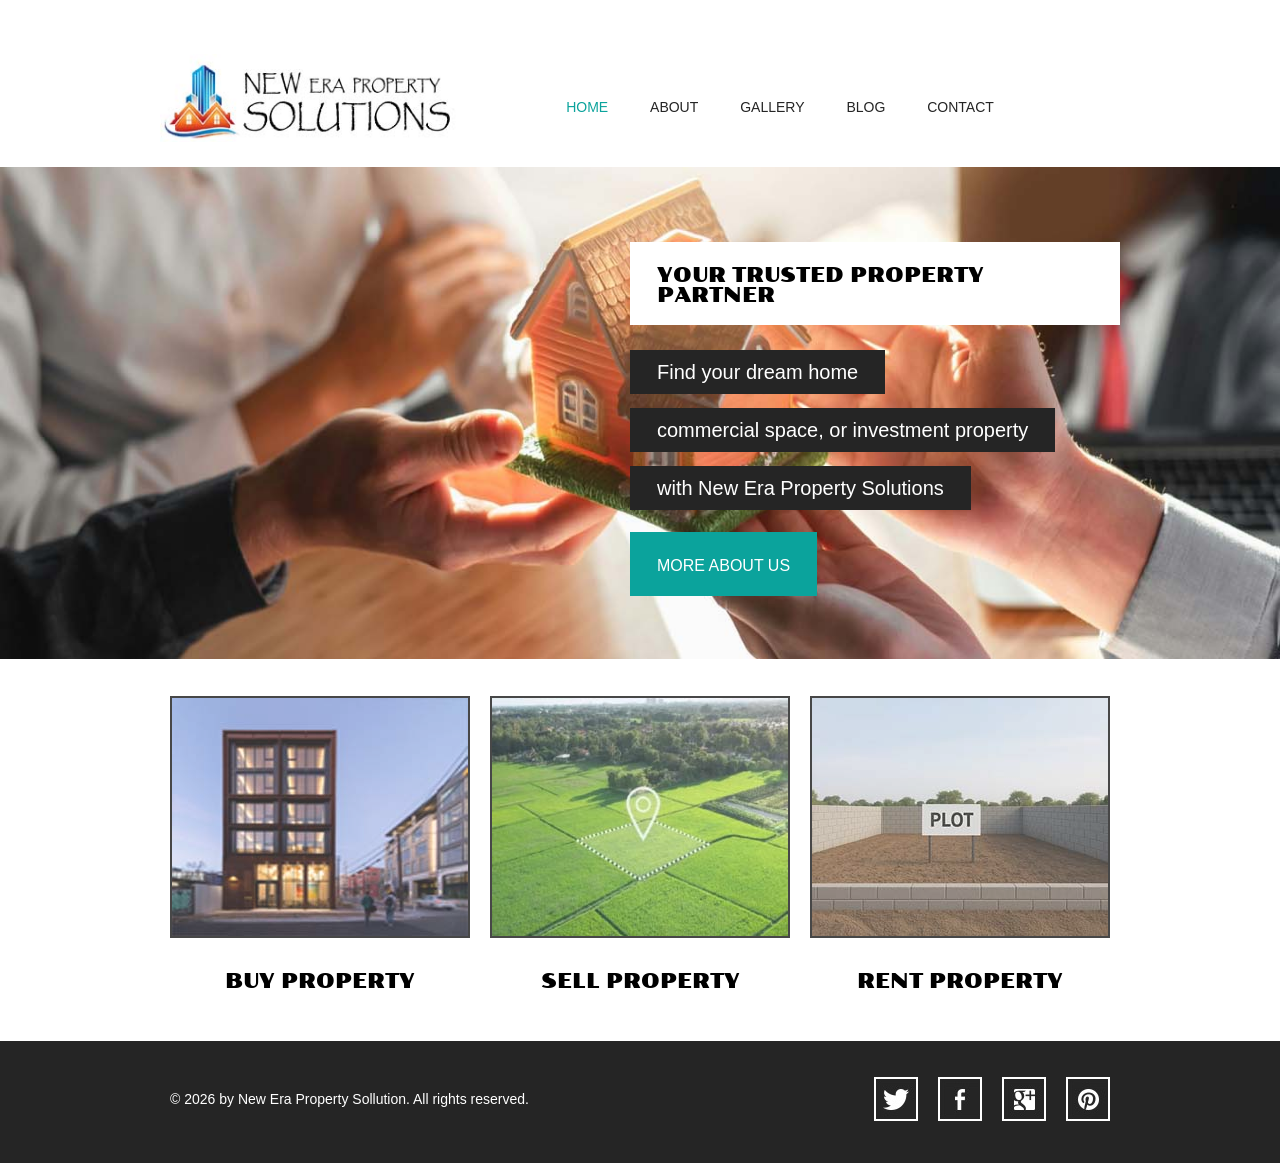
<file: index.html>
<!doctype html>
<html>
<head>
	<meta charset="UTF-8">
	<meta name="viewport" content="width=device-width, initial-scale=1.0">
	<title>New Era Property Solution</title>
	<link rel="stylesheet" type="text/css" href="css/style.css">
	<link rel="stylesheet" type="text/css" href="css/mobile.css" media="screen and (max-width : 300px)">
	<script type="text/javascript" src="js/mobile.js"></script>
</head>
<body>
	<div id="header">
		<a href="index.html" class="logo">
			<img src="images/logonew.jpg" alt=""> 
		</a>
		<ul id="navigation">
			<li class="selected">
				<a href="index.html">home</a>
			</li>
			<li>
				<a href="about.html">about</a>
			</li>
			<li>
				<a href="gallery.html">gallery</a>
			</li>
			<li>
				<a href="blog.html">blog</a>
			</li>
			<li>
				<a href="contact.html">contact</a>
			</li>
		</ul>
	</div>
	<div id="body">
		<div id="featured">
			<img src="images/the-beaconcopy.jpg" alt="">
			<div>
				<h2>Your Trusted Property Partner</h2>
				<span>Find your dream home</span>
				<span>commercial space, or investment property</span>
				<span>with New Era Property Solutions</span>
				<a href="blog-single-post.html" class="more">More About Us</a>
			</div>
		</div>
		<ul>
			<li>
				<a href="gallery.html">
					<img src="images/the-father copy.jpg" alt="">
					<span>buy Property</span>
				</a>
			</li>
			<li>
				<a href="gallery.html">
					<img src="images/the-actorcopy.jpg" alt="">
					<span>Sell property</span>
				</a>
			</li>
			<li>
				<a href="gallery.html">
					<img src="images/the-nerdcopy.jpg" alt="">
					<span>Rent Property</span>
				</a>
			</li>
		</ul>
	</div>
	<div id="footer">
		<div>
			<p>&copy; 2026 by New Era Property Sollution. All rights reserved.</p>
			<ul>
				<li>
					<a href="http://freewebsitetemplates.com/go/twitter/" id="twitter">twitter</a>
				</li>
				<li>
					<a href="http://freewebsitetemplates.com/go/facebook/" id="facebook">facebook</a>
				</li>
				<li>
					<a href="http://freewebsitetemplates.com/go/googleplus/" id="googleplus">googleplus</a>
				</li>
				<li>
					<a href="http://pinterest.com/fwtemplates/" id="pinterest">pinterest</a>
				</li>
			</ul>
		</div>
	</div>
</body>
</html>
</file>
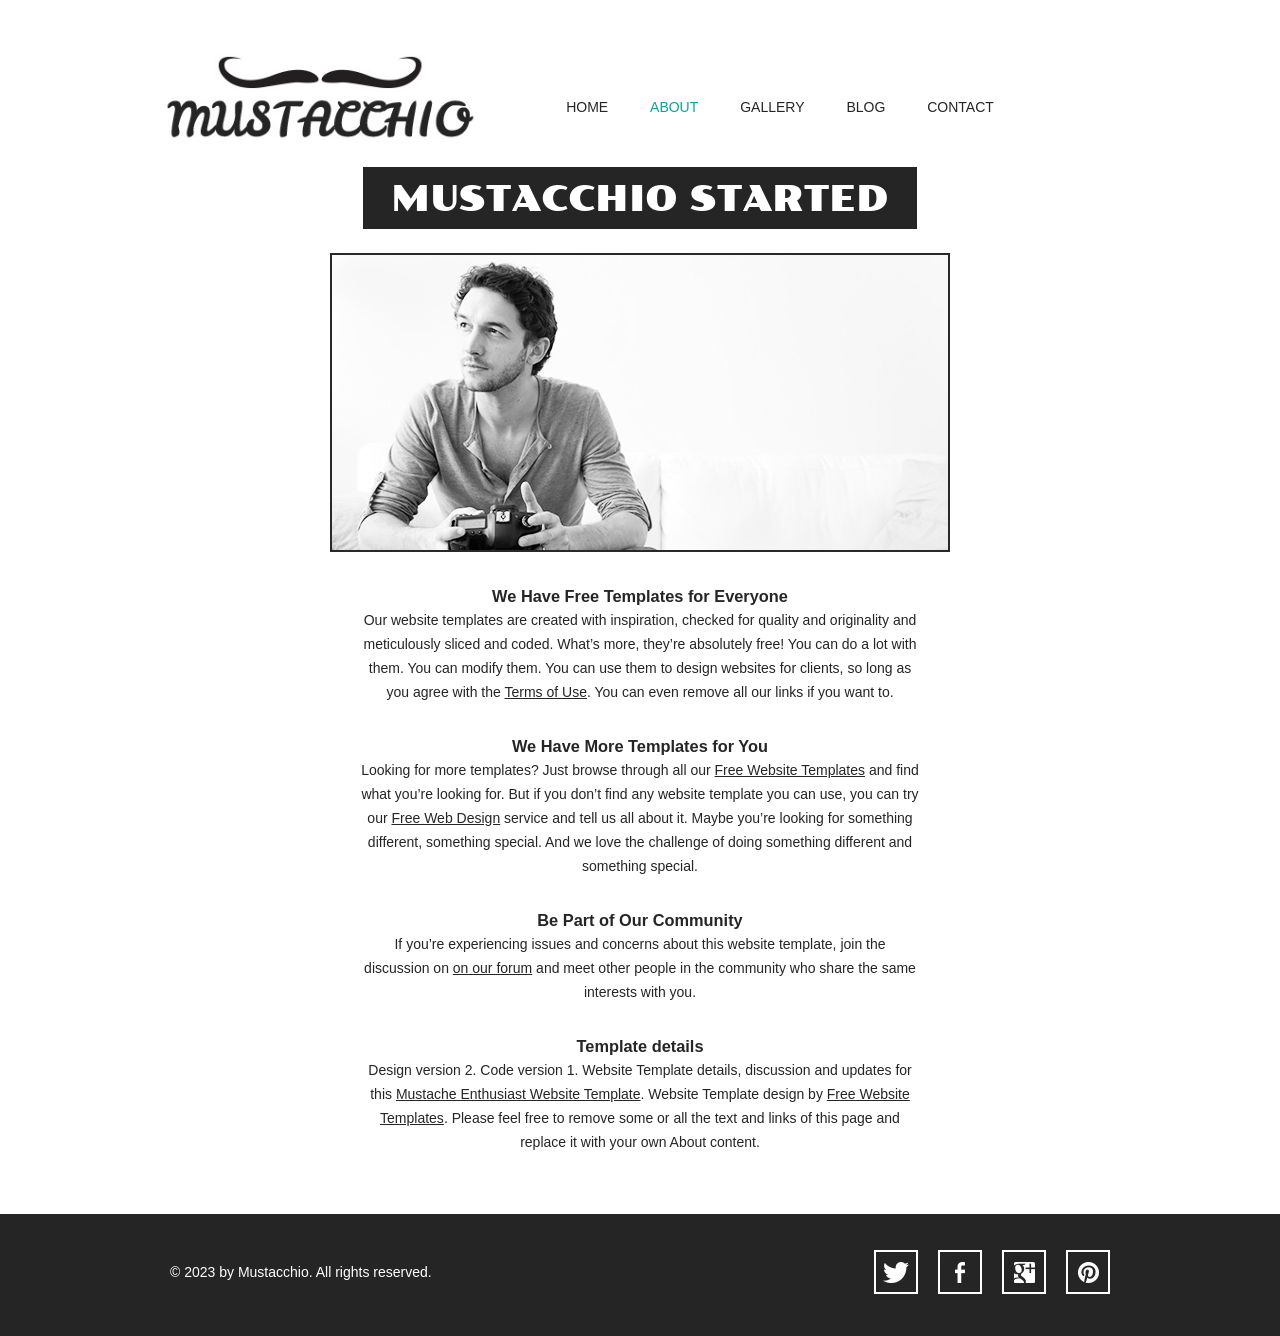
<file: about.html>
<!doctype html>
<!-- Website Template by freewebsitetemplates.com -->
<html>
<head>
	<meta charset="UTF-8">
	<meta name="viewport" content="width=device-width, initial-scale=1.0">
	<title>About - New era property solution </title>
	<link rel="stylesheet" type="text/css" href="css/style.css">
	<link rel="stylesheet" type="text/css" href="css/mobile.css" media="screen and (max-width : 568px)">
	<script type="text/javascript" src="js/mobile.js"></script>
</head>
<body>
	<div id="header">
		<a href="index.html" class="logo">
			<img src="images/logo.jpg" alt="">
		</a>
		<ul id="navigation">
			<li>
				<a href="index.html">home</a>
			</li>
			<li class="selected">
				<a href="about.html">about</a>
			</li>
			<li>
				<a href="gallery.html">gallery</a>
			</li>
			<li>
				<a href="blog.html">blog</a>
			</li>
			<li>
				<a href="contact.html">contact</a>
			</li>
		</ul>
	</div>
	<div id="body">
		<h1><span>mustacchio started</span></h1>
		<div>
			<img src="images/photographer.jpg" alt="">
			<div class="article">
				<h3>We Have Free Templates for Everyone</h3>
				<p>
					Our website templates are created with inspiration, checked for quality and originality and meticulously sliced and coded. What’s more, they’re absolutely free! You can do a lot with them. You can modify them. You can use them to design websites for clients, so long as you agree with the <a href="http://www.freewebsitetemplates.com/about/terms/">Terms of Use</a>. You can even remove all our links if you want to.
				</p>
				<h3>We Have More Templates for You</h3>
				<p>
					Looking for more templates? Just browse through all our <a href="http://www.freewebsitetemplates.com/">Free Website Templates</a> and find what you’re looking for. But if you don’t find any website template you can use, you can try our <a href="http://www.freewebsitetemplates.com/freewebdesign/">Free Web Design</a> service and tell us all about it. Maybe you’re looking for something different, something special. And we love the challenge of doing something different and something special.
				</p>
				<h3>Be Part of Our Community</h3>
				<p>
					If you’re experiencing issues and concerns about this website template, join the discussion on <a href="http://www.freewebsitetemplates.com/forums/">on our forum</a> and meet other people in the community who share the same interests with you.
				</p>
				<h3>Template details</h3>
				<p>
					Design version 2. Code version 1. Website Template details, discussion and updates for this <a href="http://www.freewebsitetemplates.com/discuss/mustacheenthusiast/">Mustache Enthusiast Website Template</a>. Website Template design by <a href="http://www.freewebsitetemplates.com/">Free Website Templates</a>. Please feel free to remove some or all the text and links of this page and replace it with your own About content.
				</p>
			</div>
		</div>
	</div>
	<div id="footer">
		<div>
			<p>&copy; 2023 by Mustacchio. All rights reserved.</p>
			<ul>
				<li>
					<a href="http://freewebsitetemplates.com/go/twitter/" id="twitter">twitter</a>
				</li>
				<li>
					<a href="http://freewebsitetemplates.com/go/facebook/" id="facebook">facebook</a>
				</li>
				<li>
					<a href="http://freewebsitetemplates.com/go/googleplus/" id="googleplus">googleplus</a>
				</li>
				<li>
					<a href="http://pinterest.com/fwtemplates/" id="pinterest">pinterest</a>
				</li>
			</ul>
		</div>
	</div>
</body>
</html>
</file>
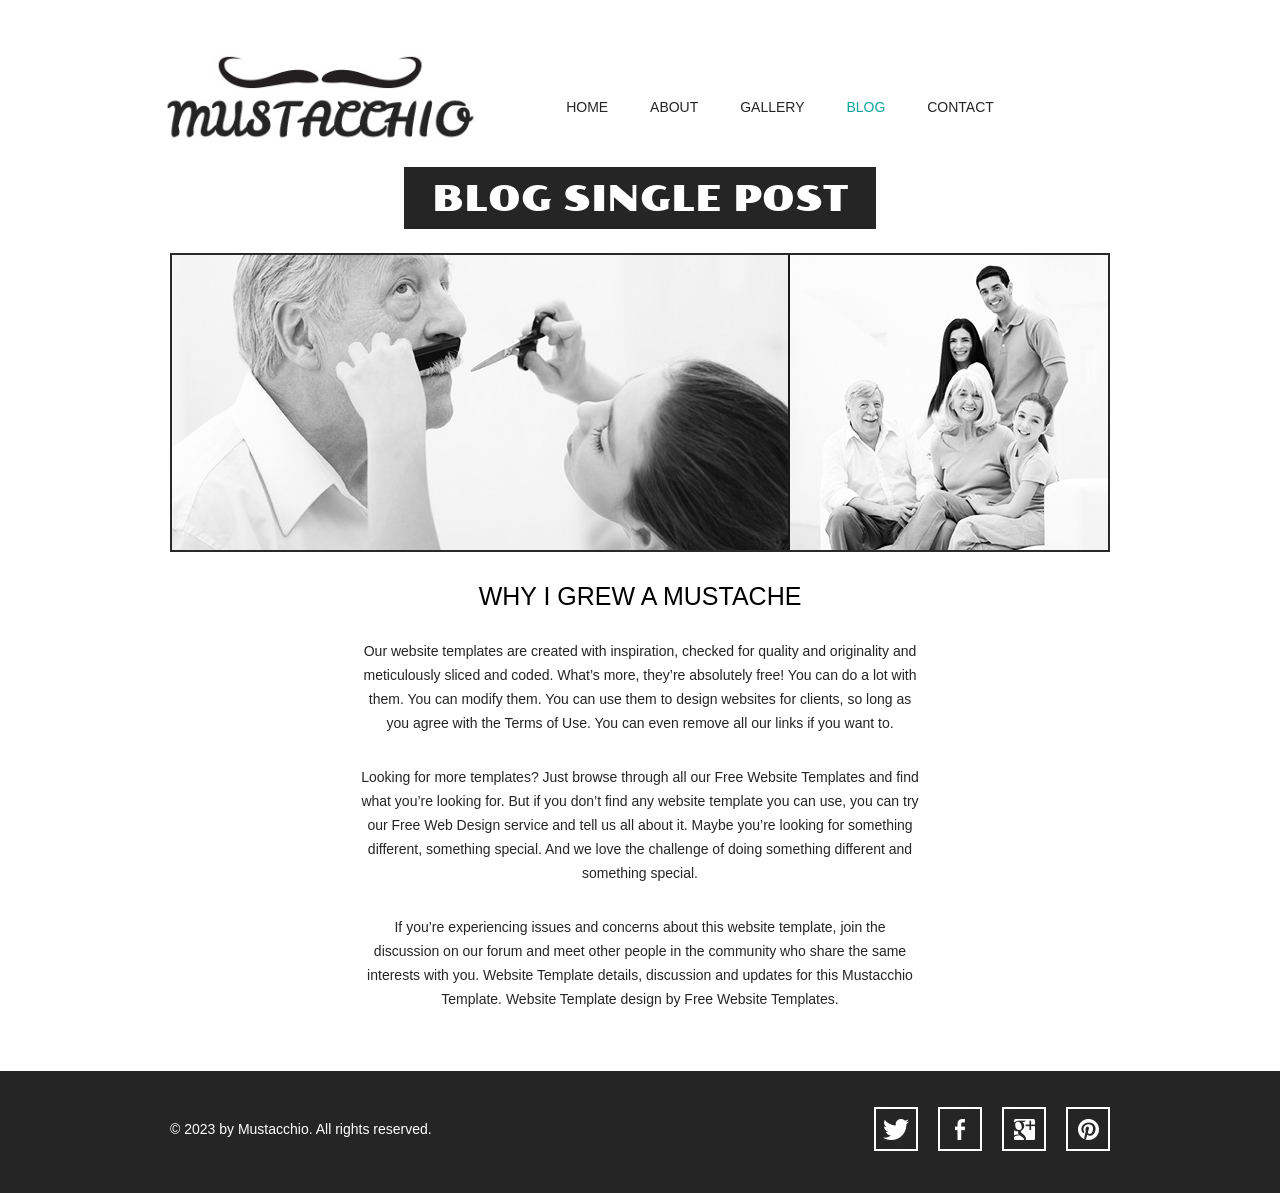
<file: blog-single-post.html>
<!doctype html>
<!-- Website Template by freewebsitetemplates.com -->
<html>
<head>
	<meta charset="UTF-8">
	<meta name="viewport" content="width=device-width, initial-scale=1.0">
	<title>Blog Single Post - Mustache Enthusiast</title>
	<link rel="stylesheet" type="text/css" href="css/style.css">
	<link rel="stylesheet" type="text/css" href="css/mobile.css" media="screen and (max-width : 568px)">
	<script type="text/javascript" src="js/mobile.js"></script>
</head>
<body>
	<div id="header">
		<a href="index.html" class="logo">
			<img src="images/logo.jpg" alt="">
		</a>
		<ul id="navigation">
			<li>
				<a href="index.html">home</a>
			</li>
			<li>
				<a href="about.html">about</a>
			</li>
			<li>
				<a href="gallery.html">gallery</a>
			</li>
			<li class="selected">
				<a href="blog.html">blog</a>
			</li>
			<li>
				<a href="contact.html">contact</a>
			</li>
		</ul>
	</div>
	<div id="body">
		<h1><span>blog single post</span></h1>
		<div>
			<img src="images/grew-a-mustache.jpg" alt="">
			<div class="article">
				<h2>WHY I GREW A MUSTACHE</h2>
				<p>
					Our website templates are created with inspiration, checked for quality and originality and meticulously sliced and coded. What’s more, they’re absolutely free! You can do a lot with them. You can modify them. You can use them to design websites for clients, so long as you agree with the Terms of Use. You can even remove all our links if you want to.
				</p>
				<p>
					Looking for more templates? Just browse through all our Free Website Templates and find what you’re looking for. But if you don’t find any website template you can use, you can try our Free Web Design service and tell us all about it. Maybe you’re looking for something different, something special. And we love the challenge of doing something different and something special.
				</p>
				<p>
					If you’re experiencing issues and concerns about this website template, join the discussion on our forum and meet other people in the community who share the same interests with you. Website Template details, discussion and updates for this Mustacchio Template. Website Template design by Free Website Templates.
				</p>
			</div>
		</div>
	</div>
	<div id="footer">
		<div>
			<p>&copy; 2023 by Mustacchio. All rights reserved.</p>
			<ul>
				<li>
					<a href="http://freewebsitetemplates.com/go/twitter/" id="twitter">twitter</a>
				</li>
				<li>
					<a href="http://freewebsitetemplates.com/go/facebook/" id="facebook">facebook</a>
				</li>
				<li>
					<a href="http://freewebsitetemplates.com/go/googleplus/" id="googleplus">googleplus</a>
				</li>
				<li>
					<a href="http://pinterest.com/fwtemplates/" id="pinterest">pinterest</a>
				</li>
			</ul>
		</div>
	</div>
</body>
</html>
</file>
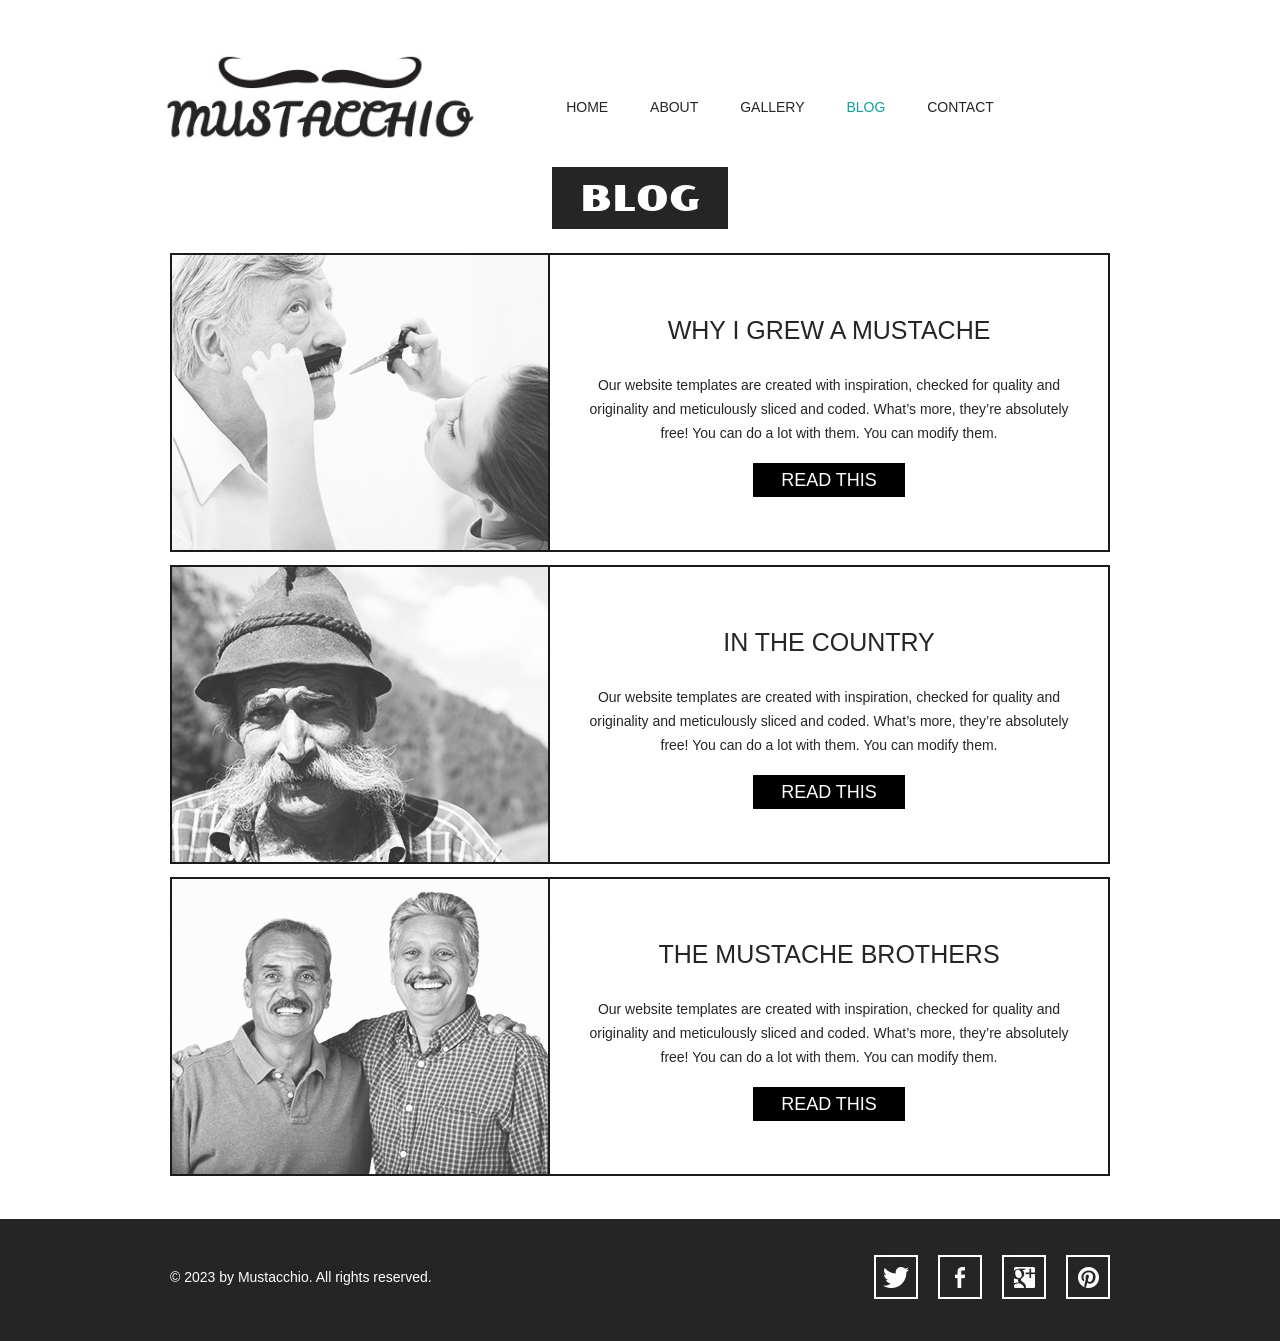
<file: blog.html>
<!doctype html>
<!-- Website Template by freewebsitetemplates.com -->
<html>
<head>
	<meta charset="UTF-8">
	<meta name="viewport" content="width=device-width, initial-scale=1.0">
	<title>Blog - Mustache Enthusiast</title>
	<link rel="stylesheet" type="text/css" href="css/style.css">
	<link rel="stylesheet" type="text/css" href="css/mobile.css" media="screen and (max-width : 568px)">
	<script type="text/javascript" src="js/mobile.js"></script>
</head>
<body>
	<div id="header">
		<a href="index.html" class="logo">
			<img src="images/logo.jpg" alt="">
		</a>
		<ul id="navigation">
			<li>
				<a href="index.html">home</a>
			</li>
			<li>
				<a href="about.html">about</a>
			</li>
			<li>
				<a href="gallery.html">gallery</a>
			</li>
			<li class="selected">
				<a href="blog.html">blog</a>
			</li>
			<li>
				<a href="contact.html">contact</a>
			</li>
		</ul>
	</div>
	<div id="body">
		<h1><span>blog</span></h1>
		<div>
			<ul>
				<li>
					<a href="blog-single-post.html" class="figure">
						<img src="images/cutting-mustache.jpg" alt="">
					</a>
					<div>
						<h3>why i grew a mustache</h3>
						<p>
							Our website templates are created with inspiration, checked for quality and originality and meticulously sliced and coded. What’s more, they’re absolutely free! You can do a lot with them. You can modify them.
						</p>
						<a href="blog-single-post.html" class="more">read this</a>
					</div>
				</li>
				<li>
					<a href="blog-single-post.html" class="figure">
						<img src="images/in-the-country.jpg" alt="">
					</a>
					<div>
						<h3>in the country</h3>
						<p>
							Our website templates are created with inspiration, checked for quality and originality and meticulously sliced and coded. What’s more, they’re absolutely free! You can do a lot with them. You can modify them.
						</p>
						<a href="blog-single-post.html" class="more">read this</a>
					</div>
				</li>
				<li>
					<a href="blog-single-post.html" class="figure">
						<img src="images/mustache-brothers.jpg" alt="">
					</a>
					<div>
						<h3>the mustache brothers</h3>
						<p>
							Our website templates are created with inspiration, checked for quality and originality and meticulously sliced and coded. What’s more, they’re absolutely free! You can do a lot with them. You can modify them.
						</p>
						<a href="blog-single-post.html" class="more">read this</a>
					</div>
				</li>
			</ul>
		</div>
	</div>
	<div id="footer">
		<div>
			<p>&copy; 2023 by Mustacchio. All rights reserved.</p>
			<ul>
				<li>
					<a href="http://freewebsitetemplates.com/go/twitter/" id="twitter">twitter</a>
				</li>
				<li>
					<a href="http://freewebsitetemplates.com/go/facebook/" id="facebook">facebook</a>
				</li>
				<li>
					<a href="http://freewebsitetemplates.com/go/googleplus/" id="googleplus">googleplus</a>
				</li>
				<li>
					<a href="http://pinterest.com/fwtemplates/" id="pinterest">pinterest</a>
				</li>
			</ul>
		</div>
	</div>
</body>
</html>
</file>
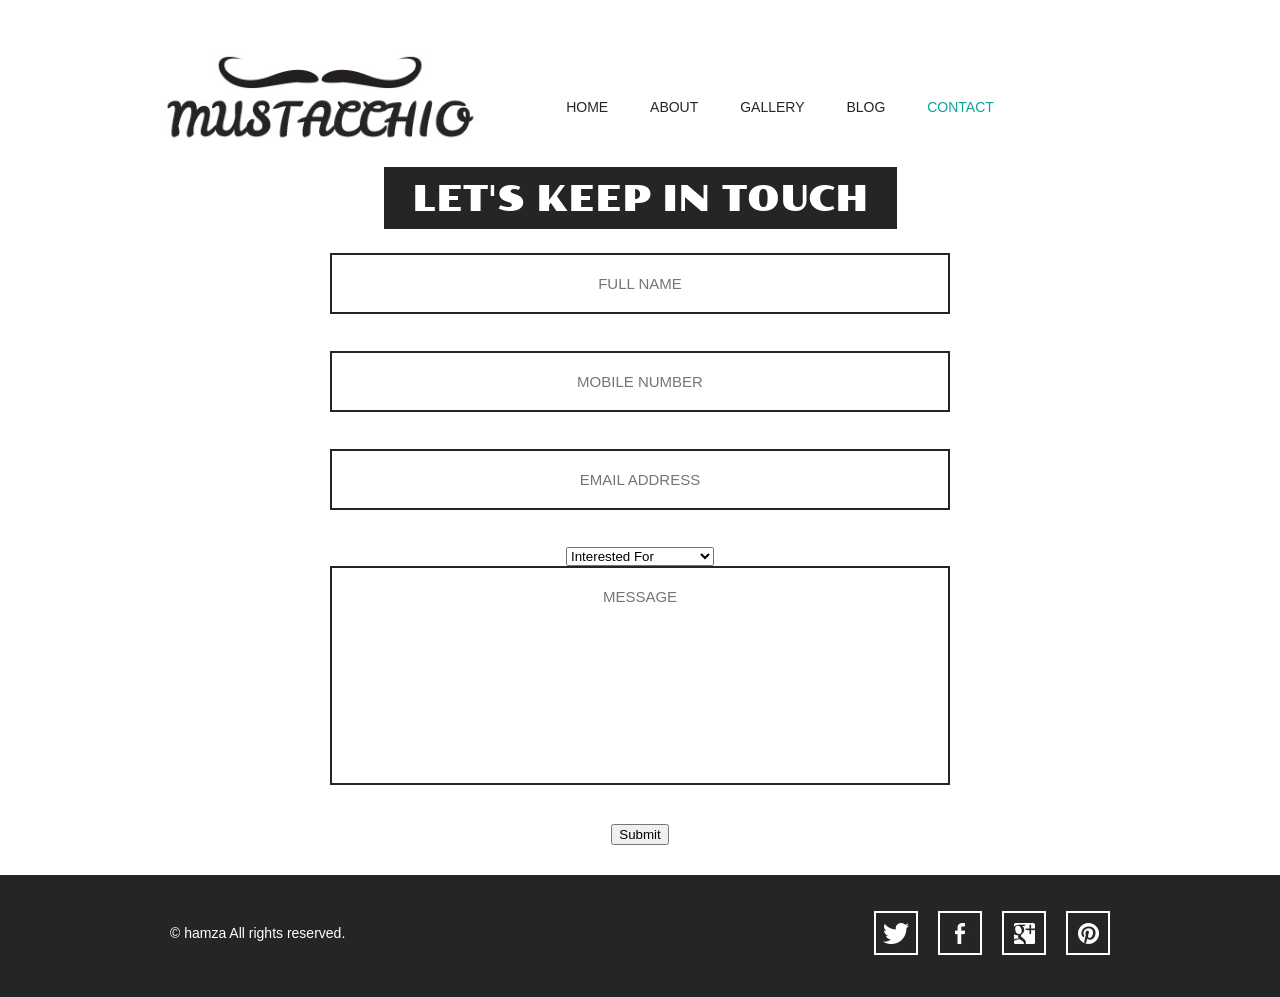
<file: contact.html>
<!doctype html>
<!-- Website Template by freewebsitetemplates.com -->
<html>
<head>
	<meta charset="UTF-8">
	<meta name="viewport" content="width=device-width, initial-scale=1.0">
	<title>Contact - Mustache Enthusiast</title>
	<link rel="stylesheet" type="text/css" href="css/style.css">
	<link rel="stylesheet" type="text/css" href="css/mobile.css" media="screen and (max-width : 568px)">
	<script type="text/javascript" src="js/mobile.js"></script>
</head>
<body>

	<div id="header">
		<a href="index.html" class="logo">
			<img src="images/logo.jpg" alt="">
		</a>
		<ul id="navigation">
			<li>
				<a href="index.html">home</a>
			</li>
			<li>
				<a href="about.html">about</a>
			</li>
			<li>
				<a href="gallery.html">gallery</a>
			</li>
			<li>
				<a href="blog.html">blog</a>
			</li>
			<li class="selected">
				<a href="contact.html">contact</a>
			</li>
		</ul>
	</div>
	<div id="body">
		<h1><span>let's keep in touch</span></h1>
		<form id="contactForm"       action="https://script.google.com/macros/s/AKfycbwa2nbpE2gHQlKs_sy-0h90yDq98MSTSBhOh8EBuYSY8Xq24CVcCGP6g-gxHhx01fc/exec"       method="POST"       target="hidden_iframe"       onsubmit="submitted=true;">

    <input type="text" name="name" placeholder="Full Name" required>

    <input type="tel" name="mobile" placeholder="Mobile Number" required>

    <input type="email" name="email" placeholder="Email Address" required>

    <select name="interest" required>

        <option value="">Interested For</option>

        <option value="Buy Property">Buy Property</option>

        <option value="Sell Property">Sell Property</option>

        <option value="Rent Property">Rent Property</option>

        <option value="Residential Property">Residential Property</option>

        <option value="Commercial Property">Commercial Property</option>

        <option value="Investment">Investment</option>

    </select>

    <textarea
        name="message"
        placeholder="Message"></textarea>

    <button type="submit">
        Submit
    </button>

</form>
		<iframe
    name="hidden_iframe"
    id="hidden_iframe"
    style="display:none;"
    onload="if(submitted){alert('Thank you! Your enquiry has been submitted successfully.'); document.getElementById('contactForm').reset();}">
</iframe>
	</div>
	<div id="footer">
		<div>
			<p>&copy;  hamza All rights reserved.</p>
			<ul>
				<li>
					<a href="http://freewebsitetemplates.com/go/twitter/" id="twitter">twitter</a>
				</li>
				<li>
					<a href="http://freewebsitetemplates.com/go/facebook/" id="facebook">facebook</a>
				</li>
				<li>
					<a href="http://freewebsitetemplates.com/go/googleplus/" id="googleplus">googleplus</a>
				</li>
				<li>
					<a href="http://pinterest.com/fwtemplates/" id="pinterest">pinterest</a>
				</li>
			</ul>
		</div>
	</div>
	<script>
var submitted = false;
</script>
</body>
</html>
</file>
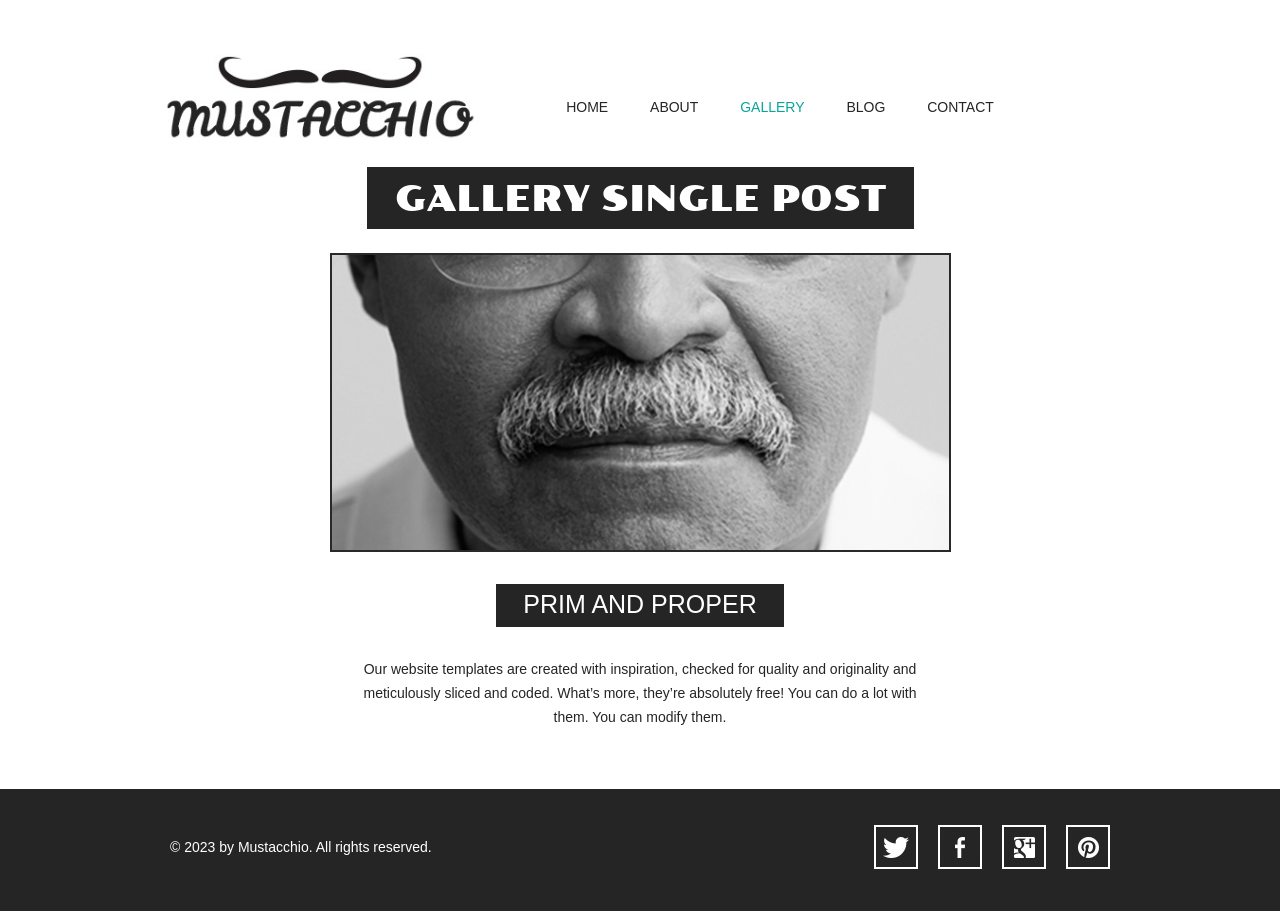
<file: gallery-single-post.html>
<!doctype html>
<!-- Website Template by freewebsitetemplates.com -->
<html>
<head>
	<meta charset="UTF-8">
	<meta name="viewport" content="width=device-width, initial-scale=1.0">
	<title>Gallery Single Post - Mustache Enthusiast</title>
	<link rel="stylesheet" type="text/css" href="css/style.css">
	<link rel="stylesheet" type="text/css" href="css/mobile.css" media="screen and (max-width : 568px)">
	<script type="text/javascript" src="js/mobile.js"></script>
</head>
<body>
	<div id="header">
		<a href="index.html" class="logo">
			<img src="images/logo.jpg" alt="">
		</a>
		<ul id="navigation">
			<li>
				<a href="index.html">home</a>
			</li>
			<li>
				<a href="about.html">about</a>
			</li>
			<li class="selected">
				<a href="gallery.html">gallery</a>
			</li>
			<li>
				<a href="blog.html">blog</a>
			</li>
			<li>
				<a href="contact.html">contact</a>
			</li>
		</ul>
	</div>
	<div id="body">
		<h1><span>gallery single post</span></h1>
		<div>
			<img src="images/prim-and-proper.jpg" alt="">
			<div class="article">
				<h4>PRIM AND PROPER</h4>
				<p>
				Our website templates are created with inspiration, checked for quality and originality and meticulously sliced and coded. What’s more, they’re absolutely free! You can do a lot with them. You can modify them.
				</p>
			</div>
		</div>
	</div>
	<div id="footer">
		<div>
			<p>&copy; 2023 by Mustacchio. All rights reserved.</p>
			<ul>
				<li>
					<a href="http://freewebsitetemplates.com/go/twitter/" id="twitter">twitter</a>
				</li>
				<li>
					<a href="http://freewebsitetemplates.com/go/facebook/" id="facebook">facebook</a>
				</li>
				<li>
					<a href="http://freewebsitetemplates.com/go/googleplus/" id="googleplus">googleplus</a>
				</li>
				<li>
					<a href="http://pinterest.com/fwtemplates/" id="pinterest">pinterest</a>
				</li>
			</ul>
		</div>
	</div>
</body>
</html>
</file>
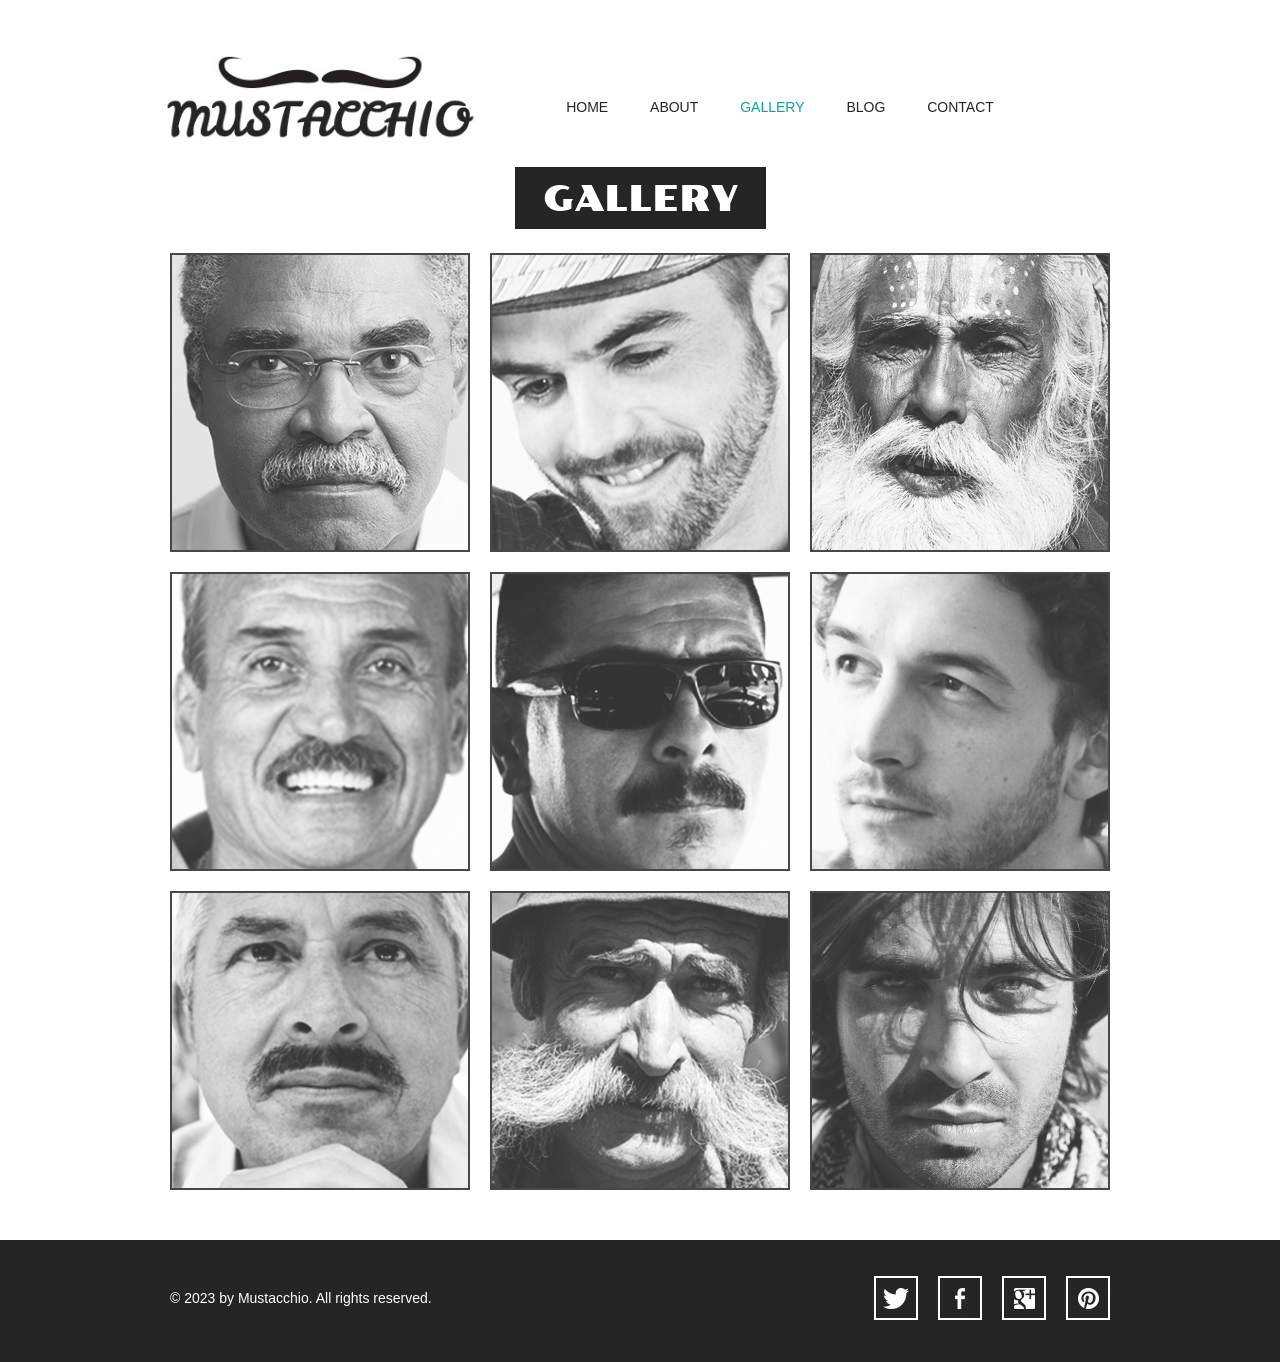
<file: gallery.html>
<!doctype html>
<!-- Website Template by freewebsitetemplates.com -->
<html>
<head>
	<meta charset="UTF-8">
	<meta name="viewport" content="width=device-width, initial-scale=1.0">
	<title>Gallery - Mustache Enthusiast</title>
	<link rel="stylesheet" type="text/css" href="css/style.css">
	<link rel="stylesheet" type="text/css" href="css/mobile.css" media="screen and (max-width : 568px)">
	<script type="text/javascript" src="js/mobile.js"></script>
</head>
<body>
	<div id="header">
		<a href="index.html" class="logo">
			<img src="images/logo.jpg" alt="">
		</a>
		<ul id="navigation">
			<li>
				<a href="index.html">home</a>
			</li>
			<li>
				<a href="about.html">about</a>
			</li>
			<li class="selected">
				<a href="gallery.html">gallery</a>
			</li>
			<li>
				<a href="blog.html">blog</a>
			</li>
			<li>
				<a href="contact.html">contact</a>
			</li>
		</ul>
	</div>
	<div id="body">
		<h1><span>gallery</span></h1>
		<ul class="gallery">
			<li>
				<a href="gallery-single-post.html">
					<img src="images/mustache1.jpg" alt="">
				</a>
			</li>
			<li>
				<a href="gallery-single-post.html">
					<img src="images/mustache2.jpg" alt="">
				</a>
			</li>
			<li>
				<a href="gallery-single-post.html">
					<img src="images/mustache3.jpg" alt="">
				</a>
			</li>
			<li>
				<a href="gallery-single-post.html">
					<img src="images/mustache4.jpg" alt="">
				</a>
			</li>
			<li>
				<a href="gallery-single-post.html">
					<img src="images/mustache5.jpg" alt="">
				</a>
			</li>
			<li>
				<a href="gallery-single-post.html">
					<img src="images/mustache6.jpg" alt="">
				</a>
			</li>
			<li>
				<a href="gallery-single-post.html">
					<img src="images/mustache7.jpg" alt="">
				</a>
			</li>
			<li>
				<a href="gallery-single-post.html">
					<img src="images/mustache8.jpg" alt="">
				</a>
			</li>
			<li>
				<a href="gallery-single-post.html">
					<img src="images/mustache9.jpg" alt="">
				</a>
			</li>
		</ul>
	</div>
	<div id="footer">
		<div>
			<p>&copy; 2023 by Mustacchio. All rights reserved.</p>
			<ul>
				<li>
					<a href="http://freewebsitetemplates.com/go/twitter/" id="twitter">twitter</a>
				</li>
				<li>
					<a href="http://freewebsitetemplates.com/go/facebook/" id="facebook">facebook</a>
				</li>
				<li>
					<a href="http://freewebsitetemplates.com/go/googleplus/" id="googleplus">googleplus</a>
				</li>
				<li>
					<a href="http://pinterest.com/fwtemplates/" id="pinterest">pinterest</a>
				</li>
			</ul>
		</div>
	</div>
</body>
</html>
</file>
<file: css/style.css>
/* Website Template by freewebsitetemplates.com */
@font-face {
	font-family: 'poller_oneregular';
	src: url('../fonts/pollerone/pollerone-webfont.eot');
	src: url('../fonts/pollerone/pollerone-webfont.eot?#iefix') format('embedded-opentype'),
		 url('../fonts/pollerone/pollerone-webfont.woff') format('woff'),
		 url('../fonts/pollerone/pollerone-webfont.ttf') format('truetype'),
		 url('../fonts/pollerone/pollerone-webfont.svg#poller_oneregular') format('svg');
}
@font-face {
	font-family: 'leckerli_oneregular';
	src: url('../fonts/leckerlione/leckerlione-regular-webfont.eot');
	src: url('../fonts/leckerlione/leckerlione-regular-webfont.eot?#iefix') format('embedded-opentype'),
		 url('../fonts/leckerlione/leckerlione-regular-webfont.woff') format('woff'),
		 url('../fonts/leckerlione/leckerlione-regular-webfont.ttf') format('truetype'),
		 url('../fonts/leckerlione/leckerlione-regular-webfont.svg#leckerli_oneregular') format('svg');
}

body {
	background: #fff;
	font-family: Arial, Helvetica, sans-serif;
	font-size: 14px;
	font-weight: normal;
	line-height: 1;
	margin: 0;
	min-width: 960px;
	padding: 0;
}
p {
	color: #252525;
	line-height: 24px;
	margin: 0;
	padding: 0;
}
p a {
	color: #252525;
	text-decoration: underline;
}
p a:hover {
	color: #898989;
}
#header {
	margin: 0 auto;
	padding: 44px 0 50px;
	text-align: center;
	width: 960px;
}
#header a.logo {
     display: block;
    float: left;
    width: 280px;      /* Increase logo size */
    margin: 10px 0 10px 0;  /* Remove left margin */
    padding: 0;
}
#header a.logo img {
    width: 115%;
    height: auto;
    display: block;
}
#header ul {
	margin: 0;
	padding: 56px 0 0;
}
#header ul li {
	display: inline;
	list-style: none;
	margin: 0;
	padding: 0 19px;
}
#header ul li a {
	color: #252525;
	display: inline-block;
	font-family: "Arial Black", Gadget, sans-serif;
	font-size: 14px;
	font-weight: normal;
	margin: 0;
	padding: 0 0 3px;
	text-decoration: none;
	text-transform: uppercase;
}
#header ul li a:hover, #header ul li.selected a {
	color: #0ba39c;
}
#body {
	margin: 0;
	padding: 0 0 30px;
	text-align: center;
}
#body h1 {
	color: #fff;
	display: inline;
	font-family: poller_oneregular;
	font-size: 35px;
	font-weight: normal;
	margin: 0;
	padding: 0;
	text-transform: uppercase;
}
#body h1 span {
	background: #252525;
	display: inline-block;
	padding: 15px 28px 12px;
}
#body > div {
	margin: 0 auto;
	padding: 0;
	width: 960px;
}
#body > div img {
	border: 2px solid #292929;
	margin: 24px 0 0;
	padding: 0;
}
#body > div .article {
	margin: 0 auto;
	padding: 30px 30px 0;
	width: 560px;
}
#body > div .article h2 {
	font-family: "Arial Black", Gadget, sans-serif;
	font-size: 25px;
	font-weight: normal;
	margin: 0 0 30px;
}
#body > div .article h3 {
	color: #252525;
	line-height: 24px;
	margin: 0;
	padding: 0;
}
#body > div .article h4 {
	background: #252525;
	color: #fff;
	display: inline-block;
	font-family: "Arial Black", Gadget, sans-serif;
	font-size: 25px;
	font-weight: normal;
	margin: 0 0 30px;
	padding: 8px 27px 10px;
}
#body > div .article p {
	margin: 0 0 30px;
}
#body div ul {
	margin: 0;
	padding: 24px 10px 0;
	width: 940px;
}
#body div ul li {
	border: 2px solid #1a1a1a;
	display: block;
	list-style: none;
	margin: 0 0 13px;
	overflow: hidden;
	padding: 0;
}
#body div ul li .figure {
	border-right: 2px solid #1a1a1a;
	float: left;
	margin: 0;
	padding: 0;
	width: 376px;
}
#body div ul li img {
	border: 0;
	display: block;
	margin: 0;
	padding: 0;
	opacity: 0.8;
	transition: 0.5s ease-in-out;
}
#body div ul li .figure:hover img {
	opacity: 1;
}
#body div ul li div {
	float: left;
	margin: 0;
	padding: 63px 0 20px;
	width: 558px;
}
#body div ul li div h3 {
	color: #252525;
	font-family: "Arial Black", Gadget, sans-serif;
	font-size: 25px;
	font-weight: normal;
	margin: 0;
	padding: 0;
	text-transform: uppercase;
}
#body div ul li div p {
	padding: 30px 30px 18px;
}
#body div ul li div a.more {
	background: #000;
	color: #fff;
	display: inline-block;
	font-family: "Arial Black", Gadget, sans-serif;
	font-size: 18px;
	font-weight: normal;
	margin: 0;
	padding: 8px 28px;
	text-decoration: none;
	text-transform: uppercase;
}
#body div ul li div a.more:hover {
	color: #252525;
	background: #fff;
	border: 2px solid #252525;
}
#body #featured {
	margin: 0 0 13px;
	padding: 0;
	position: relative;
	width: 100%;
}
#body #featured img {
	border: 0;
	display: block;
	margin: 0;
	padding: 0;
	width: 100%;
}
#body #featured div {
	left: 50%;
	margin-left: -480px;
	margin-top: -171px;
	padding: 0 0 0 470px;
	position: absolute;
	top: 50%;
	text-align: left;
	width: 490px;
}
#body #featured div h2 {
	background: #fff;
	color: #000;
	display: inline-block;
	font-family: poller_oneregular;
	font-size: 20px;
	font-weight: normal;
	margin: 0 0 18px;
	padding: 23px 27px 20px;
	text-transform: uppercase;
}
#body #featured div span {
	background: #252525;
	color: #fff;
	display: inline-block;
	font-size: 20px;
	margin: 7px 0;
	padding: 12px 27px;
}
#body #featured div a {
	background: #0ba39c;
	color: #fff;
	display: inline-block;
	font-size: 16px;
	margin: 15px 0 0;
	padding: 26px 27px 22px;
	text-align: center;
	text-decoration: none;
	text-transform: uppercase;
}
#body #featured div a:hover {
	background: #1fc3bc;
}
#body > ul {
	margin: 0 auto;
	overflow: hidden;
	padding: 24px 0 0;
	width: 960px;
}
#body > ul li {
	display: block;
	float: left;
	margin: 0 10px 20px;
	padding: 0;
	width: 300px;
}
#body > ul li a {
	color: #000;
	display: block;
	font-family: poller_oneregular;
	font-size: 20px;
	font-weight: normal;
	margin: 0;
	padding: 0;
	text-align: center;
	text-decoration: none;
	text-transform: uppercase;
}
#body > ul li a img {
	border: 2px solid #1a1a1a;
	display: block;
	margin: 0;
	padding: 0;
	opacity: .8;
	transition: 0.5s ease-in-out;
}
#body > ul li a:hover img {
	opacity: 1;
}
#body > ul li a span {
	display: block;
	margin: 0;
	padding: 33px 0 0;
}
#body form {
	margin: 0 auto;
	padding: 24px 0 0;
	width: 620px;
}
#body form input, #body form textarea {
	border: 2px solid #252525;
	color: #252525;
	font-family: Arial, Helvetica, sans-serif;
	font-size: 15px;
	font-weight: normal;
	margin: 0 0 37px;
	padding: 20px 10px;
	text-align: center;
	text-transform: uppercase;
	width: 596px;
}
#body form textarea {
	height: 175px;
	overflow: auto;
	resize: none;
}
#body form #send {
	background: #252525;
	color: #fff;
	font-family: "Arial Black", Gadget, sans-serif;
	font-size: 15px;
	font-weight: normal;
	display: inline-block;
	padding: 20px 28px;
	width: auto;
}
#body form #send:hover {
	background: #fff;
	color: #252525;
	cursor: pointer;
}
#footer {
	background: #252525;
	margin: 0;
	padding: 36px 0 42px;
}
#footer div {
	margin: 0 auto;
	overflow: hidden;
	padding: 0;
	width: 960px;
}
#footer div p {
	color: #fff;
	float: left;
	line-height: 44px;
	margin: 0 0 0 10px;
	padding: 0;
}
#footer div ul {
	display: block;
	float: right;
	margin: 0;
	overflow: hidden;
	padding: 0;
	width: 256px;
}
#footer div ul li {
	display: block;
	float: left;
	list-style: none;
	margin: 0 10px;
	padding: 0;
	width: 44px;
}
#footer div ul li a {
	background: url(../images/icons.jpg) no-repeat 0 0;
	display: block;
	height: 44px;
	margin: 0;
	padding: 0;
	text-indent: -99999px;
	width: 44px;
}
#footer div ul li #twitter {
	background-position: 0 0;
}
#footer div ul li #twitter:hover {
	background-position: -44px 0;
}
#footer div ul li #facebook {
	background-position: 0 -44px;
}
#footer div ul li #facebook:hover {
	background-position: -44px -44px;
}
#footer div ul li #googleplus {
	background-position: 0 -88px;
}
#footer div ul li #googleplus:hover {
	background-position: -44px -88px;
}
#footer div ul li #pinterest {
	background-position: 0 -132px;
}
#footer div ul li #pinterest:hover {
	background-position: -44px -132px;
}
</file>
<file: css/mobile.css>
/* Website Template by freewebsitetemplates.com */
body {
	min-width: 0;
}
#header {
	padding: 20px 0;
	position: relative;
	width: 100%;
}
#header a.logo {
	width: 80%;
}
#header a.logo img {
	width: 100%;
}
#mobile-navigation {
	background: url(../images/mobile-menu.png) no-repeat 0 0;
	display: block;
	height: 50px;
	margin: 30px auto 0;
	padding: 0;
	width: 50px;
}
#header ul {
	border: 1px solid #fff;
	display: none;
	left: 50%;
	margin-left: -45%;
	padding: 0;
	position: absolute;
	width: 90%;
	z-index: 1001;
}
#header ul li {
	border-top: 1px solid #fff;
	display: block;
	margin: 0;
	padding: 0;
	position: relative;
}
#header > ul > li:first-child {
	border: 0;
}
#header ul li a {
	background: rgba(11, 163, 156, 0.9);
	color: #fff;
	display: block;
	font-family: Arial, Helvetica, sans-serif;
	font-size: 16px;
	font-weight: normal;
	height: 49px;
	line-height: 49px;
	padding: 0 15px;
	text-align: left;
}
#header ul li a:hover, #header ul li.selected a {
	background: rgba(0, 0, 0, 0.9);
	color: #fff;
}
#header ul ul {
	display: none;
	border: 0;
	height: auto;
	left: 0;
	margin: 0;
	position: relative;
	width: 100%;
}
#header ul ul li a {
	text-indent: 15px;
}
#header ul li span {
	background: rgba(11, 163, 156, 0.9) url(../images/mobile-expand.png) no-repeat 0 0;
	border-left: 1px solid #fff;
	display: block;
	height: 49px;
	position: absolute;
	right: 0;
	top: 0;
	width: 50px;
}
#body {
	width: 100%;
}
#body h1 {
	display: block;
	font-size: 20px;
	margin: 0 auto;
	width: 90%;
}
#body h1 span {
	display: block;
	padding: 3%;
	width: 94%;
}
#body > div {
	padding: 0 5%;
	width: 90%;
}
#body > div img {
	margin: 24px 0 30px;
	width: 98%
}
#body > div .article {
	padding: 0;
	width: 100%;
}
#body > div .article h2, #body > div .article h4 {
	font-size: 18px;
	font-weight: bold;
}
#body #featured {
	overflow: hidden;
	margin: 0 0 20px
}
#body #featured img {
	min-width: 960px;
}
#body #featured div {
	left: 0;
	margin: 0;
	padding: 0 2%;
	position: absolute;
	top: 0;
	text-align: left;
	width: 96%;
}
#body #featured div h2 {
	font-size: 14px;
	font-weight: normal;
	margin: 50px 0 10px;
	padding: 8px 5px;
}
#body #featured div span {
	display: block;
	font-size: 14px;
	margin: 10px 0;
	padding: 10px;
}
#body #featured div a {
	font-size: 14px;
	margin: 5px 0 0;
	padding: 10px;
}
#body > ul {
	overflow: visible;
	padding: 0 5%;
	width: 90%;
}
#body ul.gallery {
	padding: 5% 0;
	overflow: hidden;
	width: 100%;
}
#body > ul li {
	float: none;
	margin: 0;
	width: 100%;
}
#body ul.gallery li {
	float: left;
	margin: 0 0 5% 5%;
	width: 42%;
}
#body > ul li a img {
	width: 98%;
}
#body > ul li a span {
	padding: 15px 0;
}
#body div ul {
	margin: 0;
	padding: 20px 0 0;
	width: 100%;
}
#body div ul li {
	overflow: visible;
	padding: 0 0 20px;
	width: 99%;
}
#body div ul li .figure {
	border: 0;
	display: block;
	float: none;
	margin: 0 0 20px;
	width: 100%;
}
#body div ul li .figure img {
	width: 100%;
}
#body div ul li div {
	float: none;
	padding: 0;
	width: 100%;
}
#body div ul li div a.more:hover {
	height: 14px;
	line-height: 14px;
}
#body form {
	width: 100%;
}
#body form input, #body form textarea {
	margin: 0 0 20px;
	padding: 10px;
	width: 84%;
}
#body form #send {
	padding: 10px;
}
#footer {
	padding: 10px 0 25px;
}
#footer div {
	overflow: visible;
	width: 100%;
}
#footer div p {
	float: none;
	margin: 0;
	text-align: center;
}
#footer div ul {
	float: none;
	margin: 0 auto;
	width: 256px;
}
</file>
